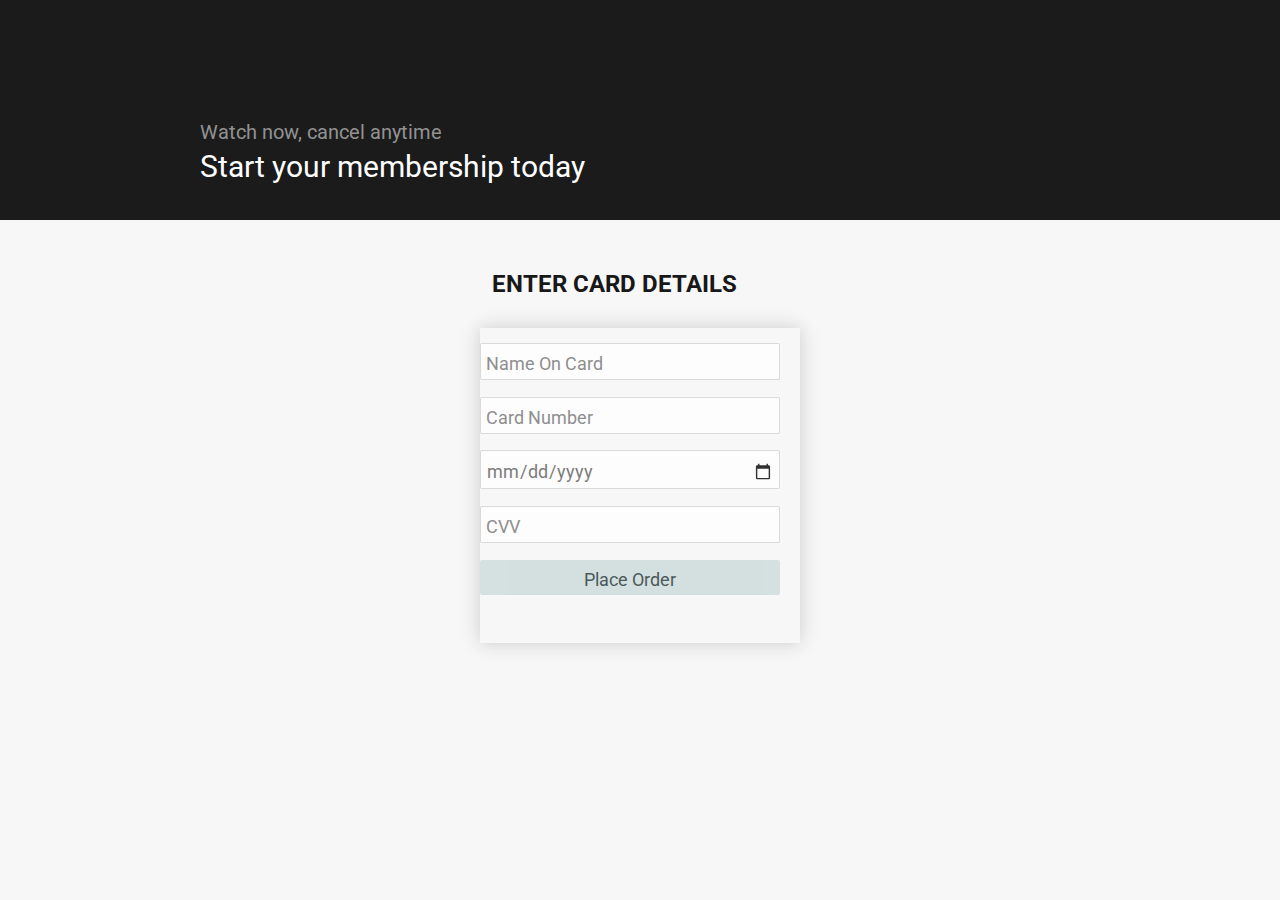
<file: payment.html>
<!DOCTYPE html>
<html lang="en">
<head>
    <meta charset="UTF-8">
    <meta http-equiv="X-UA-Compatible" content="IE=edge">
    <meta name="viewport" content="width=device-width, initial-scale=1.0">
    <link rel="stylesheet" href="payment.css">
    <link rel="shortcut icon" href="[data-uri]" type="image/x-icon">

    <title>Payment</title>
</head>
<body>
<div>
      <!-- Navbar Start -->
      <!-- <div id="navbar">
        <div class="container">
         <div class="logo">
                <img src="https://www.sofinagroup.com/wp-content/uploads/2019/07/Healthkart-transparent-logo.png"
                    alt="">
            </div> -->
            <!-- <div class="process">
                <img src="https://img5.hkrtcdn.com/react/static/media/checkout/blue-tick.svg" alt="">
                <p>cart</p>
                <p class="cartline"></p>
                <img src="https://img5.hkrtcdn.com/react/static/media/checkout/blue-tick.svg" alt="">
                <p>address</p>
                <p class="cartline"></p>
                <img src="https://img5.hkrtcdn.com/react/static/media/checkout/blue-tick.svg" alt="">
                <p><strong>payment</strong></p>
            </div>
        </div>
    </div>
</div> -->
<div id="nav">
    <div id="left">
    <p>Watch now, cancel anytime</p>
    <p>Start your membership today</p>
    </div>
    <div id="right"></div>
</div>

<div>

    <h2>ENTER CARD DETAILS</h2> 
<div id = "payment">
    <form action="index.html">
        <input type="text" placeholder="Name On Card" required>
        <input type="number" placeholder="Card Number" required>
        <input type="date" placeholder="Card Date" required>
        <input type="number" placeholder="CVV" required>        
        <input id="btn" type="submit" value="Place Order" id >
        
    </form>
</div>
</div>
</body>
</html>
</file>
<file: payment.css>
/* 

/* Font */
@import url('https://fonts.googleapis.com/css2?family=Roboto:ital,wght@0,100;0,300;0,400;1,100&display=swap');
@import url('https://fonts.googleapis.com/css2?family=Roboto:ital,wght@0,100;0,300;0,400;1,100&family=Source+Sans+Pro:ital,wght@0,300;0,400;1,200;1,300&display=swap');

/* pooja css -1sr */
*{
margin: 0;
padding: 0;
font-family: 'Roboto', sans-serif;
}
body{
/* width: 100%; */
background-color: #f7f7f7;

}
ul li{
list-style: none;
font-family: 'Source Sans Pro', sans-serif;
color: #3c3c3c;
}
a{
text-decoration: none;
}
 h1{
font-family: 'Roboto', sans-serif;
}
h2{
font-family: 'Roboto', sans-serif;
}
p{
font-family: 'Roboto', sans-serif;
    color: #3c3c3c;
}


/* navbar */

#nav{
    height: 220px;
    background-color: rgb(27, 27, 27);
    /* background-repeat: no-repeat; */ 
}

 #nav #left{
    background-image: url('https://m.media-amazon.com/images/G/01/digital/video/acquisition/logo/prime_negative-v1._CB485946247_.png');
    /* border: 1px solid red; */
    height: 50px;
    background-repeat: no-repeat;
    float: left;
    width: 600px;
    margin-left: 200px;
    margin-top: 50px; 
}

#nav #left p:nth-child(1){
color:rgb(146, 146, 146);
font-size: 20px;
margin-top: 70px;
}

#nav #left p{
    color:white;
    font-size: 30px;
    margin-top: 5px;
 }


 #right{
    background-image:url('https://m.media-amazon.com/images/G/01/Digital_Video/Pipeline/packshot_pipeline_banner3_IN._CB409104359_.png');
    height: 50px;
    background-repeat: no-repeat;
    display: flex;
    float: right;
    width: 400px;
    height: 300px;
    margin-right: 100px;
}



/* Payment design start */
    
body  h2{
    /* border: 1px solid red; */
        opacity: 0.9;
        width: 30%;
        margin: auto;
        text-align: center;
        margin-top: 50PX;
    
    } 
  #payment{
     /* border: 1px solid red; */
      width: 25%;
     height: 300px;
     margin: auto;
     margin-top: 30px;
     padding-top: 15px;
     box-shadow: 0px 0px 18px rgba(33,33,33,.2);


     
 } 
   form{
     display: grid;
     max-width: 300px;
     grid-gap: 9%;
     margin: auto auto;
 }
 input{
         font-size: 18px;
         padding: 5px;
         border-width:0px;
         border:none;
         outline:none;
         opacity: 0.8;
         /* box-shadow: 0px 0px 18px rgba(0,194,193,.2);  */
         border: 0.1em solid rgba(64, 70, 70, 0.2);
         border:  0.1em solid  rgba(33,33,33,.2);
         border-radius: 2px;
         padding-top: 9px;


         }
 input:nth-child(3){
     opacity: 0.8;
     color: #5e5d5d;
     height: 23px;
 }
 

 
  #btn{
     background-color: rgb(204, 218, 218);
     color: white;
     border-radius: 2px;
     border: none;
     color: rgb(32, 50, 51);
     cursor: pointer;
 }
 
 #btn:hover{
     color: white;
     background-color:  #00c2c1;
 }
</file>
